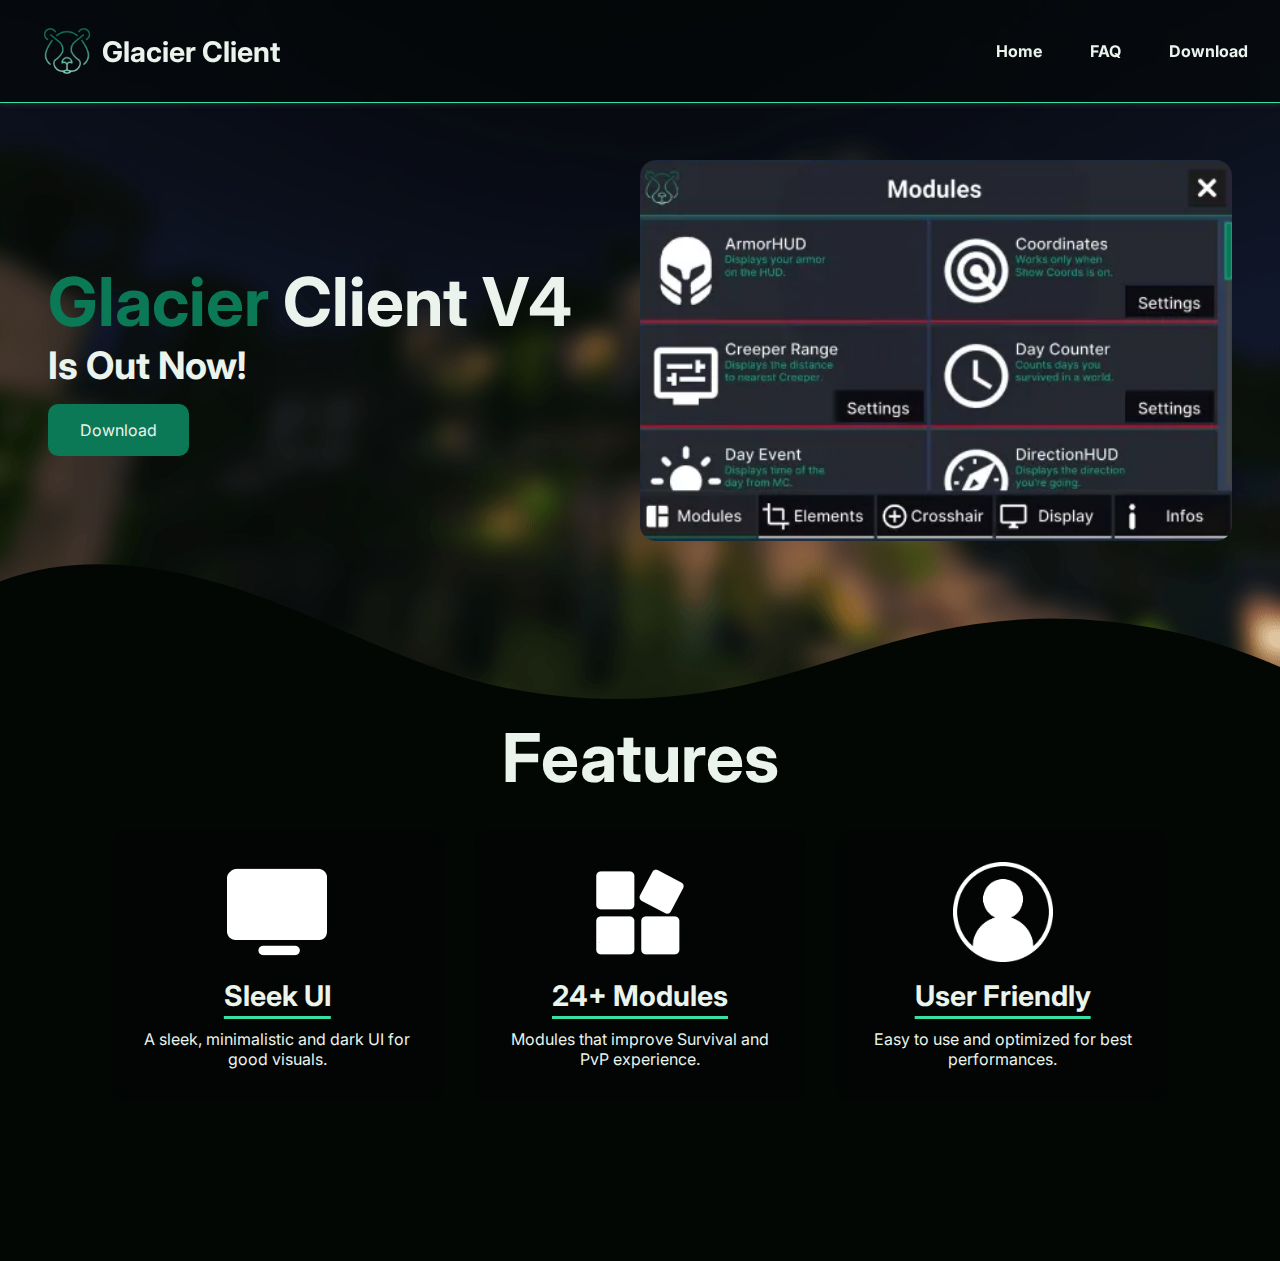
<file: index.html>
<!doctype html>
<html lang="en">

<head>
    <meta charset="UTF-8" />
    <meta name="viewport" content="width=device-width, initial-scale=1.0" />
    <title>Glacier Client</title>
    <link rel="stylesheet" href="styles.css" />
    <link rel="icon" href="assets/logo.png" />
</head>

<body>
    <header>
        <nav>
            <div class="branding">
                <img src="assets/logo.png" alt="Logo" class="logo" />
                <h4><a href="index.html" class="no-decoration">Glacier Client</a></h4>
            </div>
            <ul class="nav-links">
                <li><a href="index.html" class="no-decoration">Home</a></li>
                <li><a href="faq.html" class="no-decoration">FAQ</a></li>
                <li><a href="https://dsc.gg/glacierclientmcbe" target="_blank" class="no-decoration">Download</a></li>
            </ul>
        </nav>
    </header>
    <main>
        <section class="hero">
            <div class="text">
                <h1><a class="no-decoration primary-color">Glacier</a> Client V4</h1>
                <h3>Is Out Now!</h3>
                <a href="https://dsc.gg/glacierclientmcbe" target="_blank"
                    class="no-decoration primary-button">Download</a>
            </div>
            <img src="assets/images/mod_menu.png" alt="mod_menu" />
            <div class="wave">
                <svg data-name="Layer 1" xmlns="http://www.w3.org/2000/svg" viewBox="0 0 1200 120"
                    preserveAspectRatio="none">
                    <path
                        d="M321.39,56.44c58-10.79,114.16-30.13,172-41.86,82.39-16.72,168.19-17.73,250.45-.39C823.78,31,906.67,72,985.66,92.83c70.05,18.48,146.53,26.09,214.34,3V0H0V27.35A600.21,600.21,0,0,0,321.39,56.44Z"
                        class="shape-fill"></path>
                </svg>
            </div>
        </section>
        <section class="features">
            <h1>Features</h1>
            <div class="feature-cards">
                <div class="card">
                    <img src="assets/icons/gui.png" alt="gui">
                    <h4>Sleek UI</h4>
                    <p>A sleek, minimalistic and dark UI for good visuals.</p>
                </div>
                <div class="card">
                    <img src="assets/icons/modules.png" alt="modules">
                    <h4>24+ Modules</h4>
                    <p>Modules that improve Survival and PvP experience.</p>
                </div>
                <div class="card">
                    <img src="assets/icons/user.png" alt="user">
                    <h4>User Friendly</h4>
                    <p>Easy to use and optimized for best performances.</p>
                </div>
            </div>
        </section>
    </main>
</body>

</html>
</file>
<file: styles.css>
@import url('https://fonts.googleapis.com/css?family=Inter:700|Inter:400');

:root {
    --text: #eaf3ec;
    --background: #030704;
    --background-dark: #020503;
    --primary: #0B7956;
    --secondary: #5fd6ad;
    --accent: #37dfa7;
}

* {
    margin: 0;
    padding: 0;
}

body {
    font-family: 'Inter';
    font-weight: 400;
    background-color: var(--background);
    color: var(--text);
}

h1, h2, h3, h4, h5 {
    font-family: 'Inter';
    font-weight: 700;
}

html {font-size: 100%;} /* 16px */

h1 {font-size: 4.210rem; /* 67.36px */}

h2 {font-size: 3.158rem; /* 50.56px */}

h3 {font-size: 2.369rem; /* 37.92px */}

h4 {font-size: 1.777rem; /* 28.48px */}

h5 {font-size: 1.333rem; /* 21.28px */}

small {font-size: 0.750rem; /* 12px */}

.no-decoration {
    text-decoration: none;
    color: inherit;
}

.primary-color {
    color: var(--primary);
}

.secondary-color {
    color: var(--secondary);
}

.primary-button {
    background-color: var(--primary);
    padding: 1rem 2rem;
    border-radius: 10px;
    transition: all 0.3s ease 0s;
}

.primary-button:hover {
    background-color: var(--accent);
    color: var(--primary);
}

header {
    position: fixed;
    top: 0;
    width: 100%;
    z-index: 1000;
    box-shadow: 0px 2px 5px rgba(100, 100, 100, 0.3);
}

nav {
    display: flex;
    justify-content: space-between;
    padding: 1rem 2rem;
    background-color: rgba(2, 5, 3, 0.5);
    backdrop-filter: blur(10px);
    border-bottom: var(--accent) 1px solid;
}

nav .branding {
    display: flex;
    align-items: center;
}

nav .branding .logo {
    height: 70px;
    width: 70px;
}

nav .nav-links {
    display: flex;
    gap: 3rem;
    list-style: none;
    align-items: center;
}

nav .nav-links li {
    font-weight: 700;
}

nav .nav-links li a {
    transition: all 0.3s ease 0s;
}

nav .nav-links li a:hover {
    color: var(--primary);
}

main section {
    position: relative;
    padding: 10rem 3rem;
}

main .hero {
    background: url("assets/bg.png") center/cover no-repeat;
    display: flex;
    justify-content: space-between;
    align-items: center;
}

main .hero .text h3 {
    margin-bottom: 2rem;
}

main .hero img {
    height: 50%;
    width: 50%;
    border-radius: 1rem;
}

.wave {
    position: absolute;
    bottom: 0;
    left: 0;
    width: 100%;
    overflow: hidden;
    line-height: 0;
    transform: rotate(180deg);
}

.wave svg {
    position: relative;
    display: block;
    width: calc(100% + 1.3px);
    height: 149px;
}

.wave .shape-fill {
    fill: var(--background);
}

main .features {
    padding-top: 1rem;
}

main .features h1 {
    text-align: center;
}

.feature-cards {
    display: flex;
    gap: 2rem;
    padding: 2rem 4rem 0;
    justify-content: space-between;
    align-items: center;
}

.feature-cards .card {
    display: flex;
    flex-direction: column;
    justify-content: center;
    align-items: center;
    background-color: var(--background-dark);
    padding: 2rem;
    gap: 1rem;
    border-radius: 1rem;
    text-align: center;
    width: 300px;
}

.feature-cards .card img {
    height: 100px;
    width: 100px;
}

.feature-cards .card h4 {
    text-decoration: underline var(--accent) 3px;
    text-underline-offset: 10px;
}
</file>
